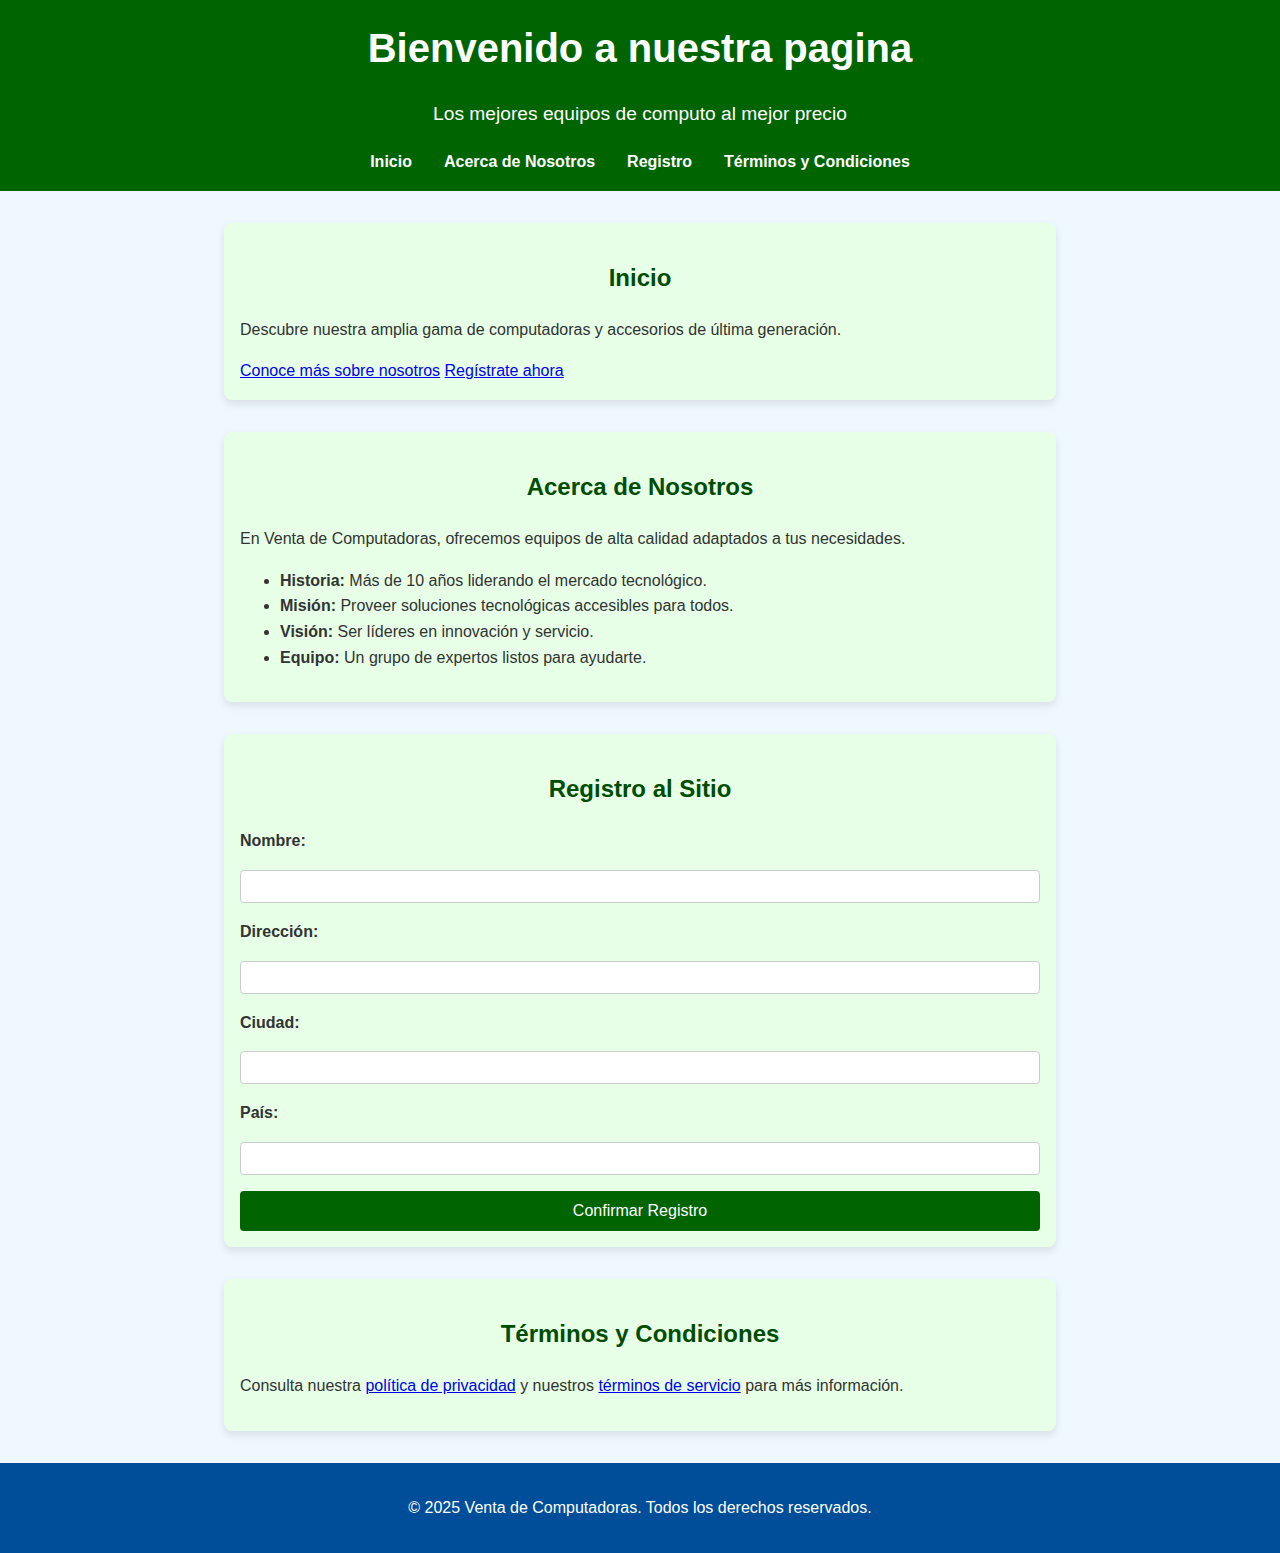
<file: Actividad 1/index.html>
<!DOCTYPE html>
<html lang="es">
<head>
    <meta charset="UTF-8">
    <meta name="viewport" content="width=device-width, initial-scale=1.0">
    <title>Venta de Computadoras</title>
    <link rel="stylesheet" href="estilos.css">
</head>
<body>
    <header>
        <div class="banner">
            <h1>Bienvenido a nuestra pagina</h1>
            <p>Los mejores equipos de computo al mejor precio</p>
        </div>
        <nav>
            <ul>
                <li><a href="#inicio">Inicio</a></li>
                <li><a href="#acerca">Acerca de Nosotros</a></li>
                <li><a href="#registro">Registro</a></li>
                <li><a href="#terminos">Términos y Condiciones</a></li>
            </ul>
        </nav>
    </header>

    <main>
        <section id="inicio">
            <h2>Inicio</h2>
            <p>Descubre nuestra amplia gama de computadoras y accesorios de última generación.</p>
            <div class="enlaces">
                <a href="#acerca">Conoce más sobre nosotros</a>
                <a href="#registro">Regístrate ahora</a>
            </div>
        </section>

        <section id="acerca">
            <h2>Acerca de Nosotros</h2>
            <p>En Venta de Computadoras, ofrecemos equipos de alta calidad adaptados a tus necesidades.</p>
            <ul>
                <li><strong>Historia:</strong> Más de 10 años liderando el mercado tecnológico.</li>
                <li><strong>Misión:</strong> Proveer soluciones tecnológicas accesibles para todos.</li>
                <li><strong>Visión:</strong> Ser líderes en innovación y servicio.</li>
                <li><strong>Equipo:</strong> Un grupo de expertos listos para ayudarte.</li>
            </ul>
        </section>

        <section id="registro">
            <h2>Registro al Sitio</h2>
            <form>
                <label for="nombre">Nombre:</label>
                <input type="text" id="nombre" name="nombre" required>

                <label for="direccion">Dirección:</label>
                <input type="text" id="direccion" name="direccion" required>

                <label for="ciudad">Ciudad:</label>
                <input type="text" id="ciudad" name="ciudad" required>

                <label for="pais">País:</label>
                <input type="text" id="pais" name="pais" required>

                <button type="submit">Confirmar Registro</button>
            </form>
        </section>

        <section id="terminos">
            <h2>Términos y Condiciones</h2>
            <p>Consulta nuestra <a href="#">política de privacidad</a> y nuestros <a href="#">términos de servicio</a> para más información.</p>
        </section>
    </main>

    <footer>
        <p>&copy; 2025 Venta de Computadoras. Todos los derechos reservados.</p>
    </footer>
</body>
</html>
</file>
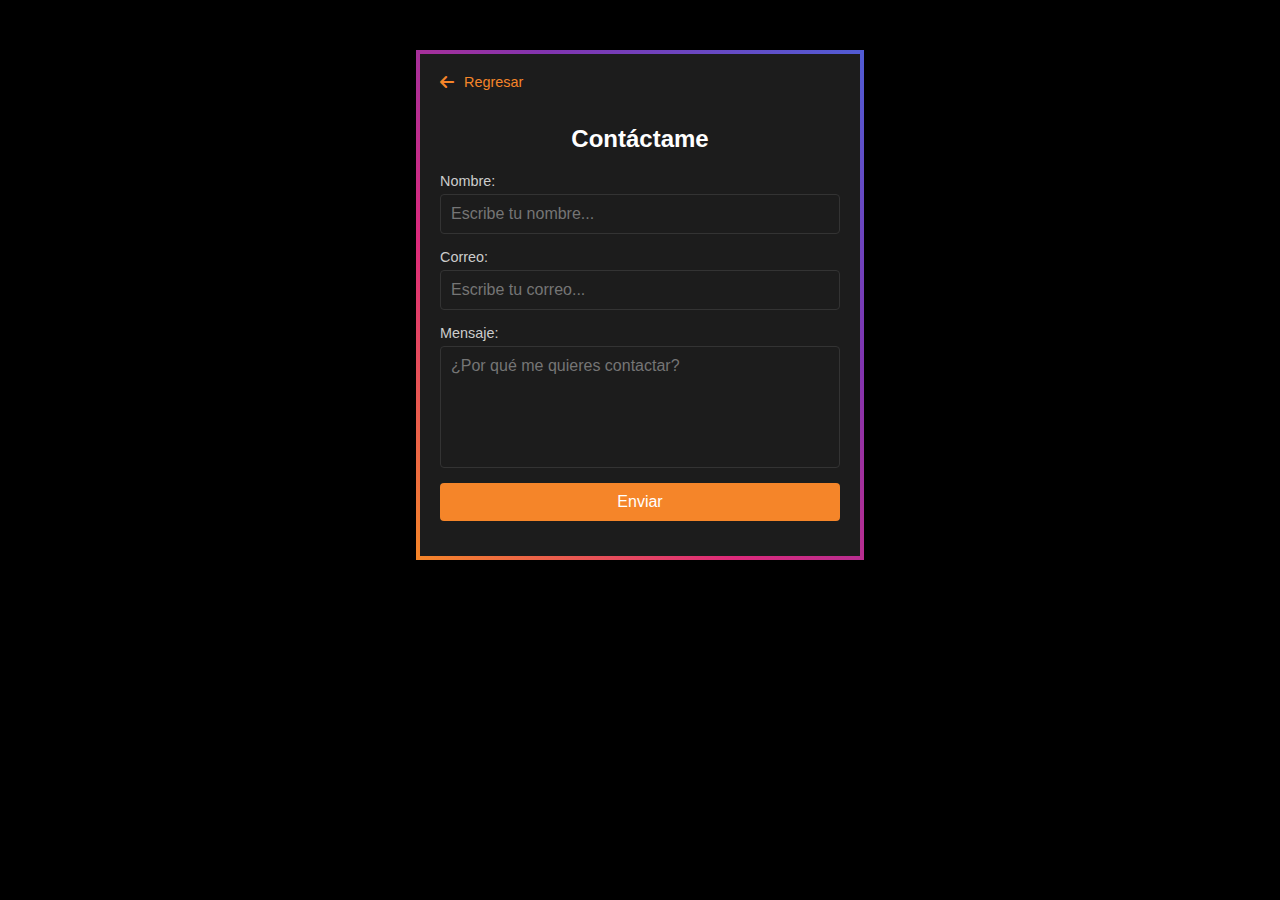
<file: Practica 1/Inspirada/formulario.html>
<!DOCTYPE html>
<html lang="es">
<head>
    <meta charset="UTF-8">
    <meta name="viewport" content="width=device-width, initial-scale=1.0">
    <title>Formulario de Contacto</title>
    <link rel="stylesheet" href="form.css">
    <!-- Enlace a Font Awesome para los íconos -->
    <link rel="stylesheet" href="https://cdnjs.cloudflare.com/ajax/libs/font-awesome/6.0.0-beta3/css/all.min.css">
</head>
<body>
    <section class="form-section gradient-border">
        <!-- Botón de regresar -->
        <a href="tarjeta.html" class="back-button">
            <i class="fas fa-arrow-left"></i> Regresar
        </a>
        <form class="form">
            <h2>Contáctame</h2>
            <label for="name">Nombre:</label>
            <input type="text" id="name" placeholder="Escribe tu nombre...">
            
            <label for="email">Correo:</label>
            <input type="email" id="email" placeholder="Escribe tu correo...">
            
            <label for="message">Mensaje:</label>
            <textarea id="message" placeholder="¿Por qué me quieres contactar?"></textarea>
            
            <button>Enviar</button>
        </form>
    </section>
</body>
</html>
</file>
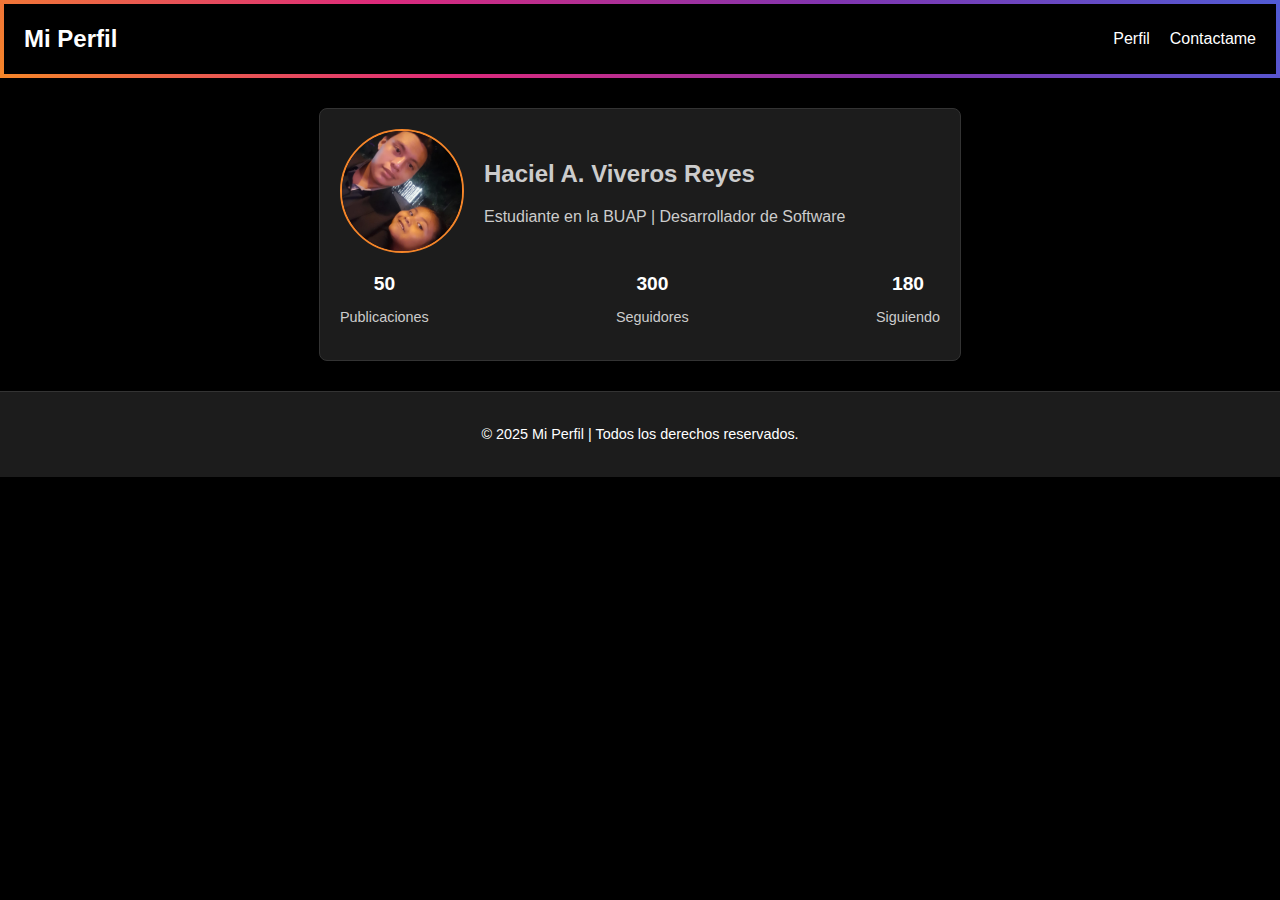
<file: Practica 1/Inspirada/tarjeta.html>
<!DOCTYPE html>
<html lang="es">
<head>
    <meta charset="UTF-8">
    <meta name="viewport" content="width=device-width, initial-scale=1.0">
    <title>Mi Perfil</title>
    <link rel="stylesheet" href="estilos.css">
</head>
<body>
    <header class="gradient-border">
        <nav class="navbar">
            <div class="logo">Mi Perfil</div>
            <ul class="nav-links">
                <li><a href="#">Perfil</a></li>
                <li><a href="formulario.html">Contactame</a></li>
            </ul>
        </nav>
    </header>
    
    <main>
        <section class="profile-container">
            <div class="profile-header">
                <img src="img/yo.jpg" alt="Foto de perfil" class="profile-pic">
                <div class="profile-info">
                    <h2>Haciel A. Viveros Reyes</h2>
                    <p>Estudiante en la BUAP | Desarrollador de Software</p>
                </div>
            </div>
            <div class="profile-stats">
                <div>
                    <h3>50</h3>
                    <p>Publicaciones</p>
                </div>
                <div>
                    <h3>300</h3>
                    <p>Seguidores</p>
                </div>
                <div>
                    <h3>180</h3>
                    <p>Siguiendo</p>
                </div>
            </div>
        </section>
    </main>

    <footer>
        <p>© 2025 Mi Perfil | Todos los derechos reservados.</p>
    </footer>
</body>
</html>
</file>
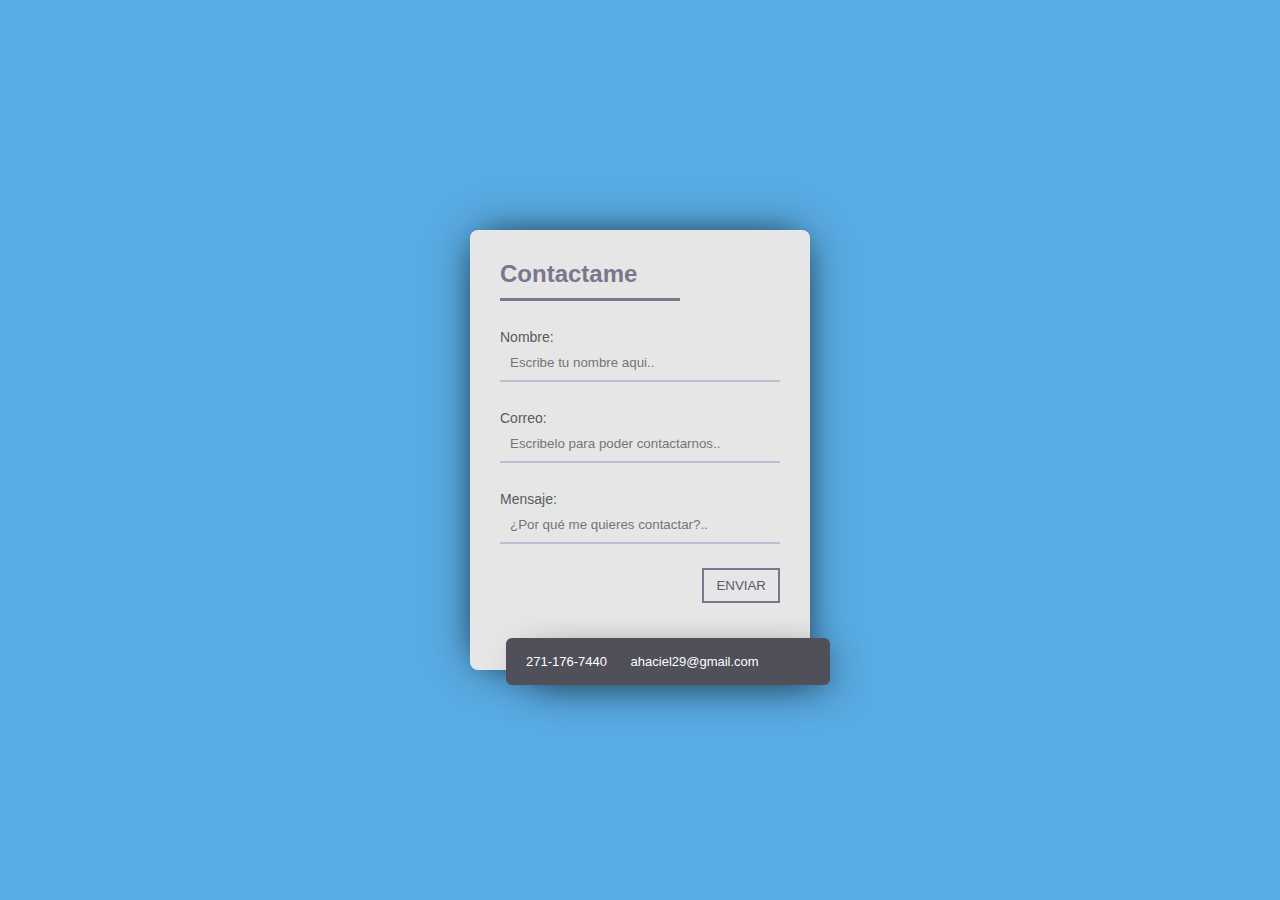
<file: Practica 1/tarjeta/formulario.html>
<!DOCTYPE html>
<html lang="en">
<head>
    <meta charset="UTF-8">
    <meta name="viewport" content="width=device-width, initial-scale=1.0">
    <title>Formulario de contacto</title>
    <link rel="stylesheet" href="form.css">
</head>
<body>
    <form class="form">
        <h2>Contactame</h2>
        <p type="Nombre:"><input placeholder="Escribe tu nombre aqui.."></input></p>
        <p type="Correo:"><input placeholder="Escribelo para poder contactarnos.."></input></p>
        <p type="Mensaje:"><input placeholder="¿Por qué me quieres contactar?.."></input></p>
        <button>ENVIAR</button>
        <div>
          <span class="fa fa-phone"></span>271-176-7440
          <span class="fa fa-envelope-o"></span> ahaciel29@gmail.com
        </div>
      </form>
</body>
</html>
</file>
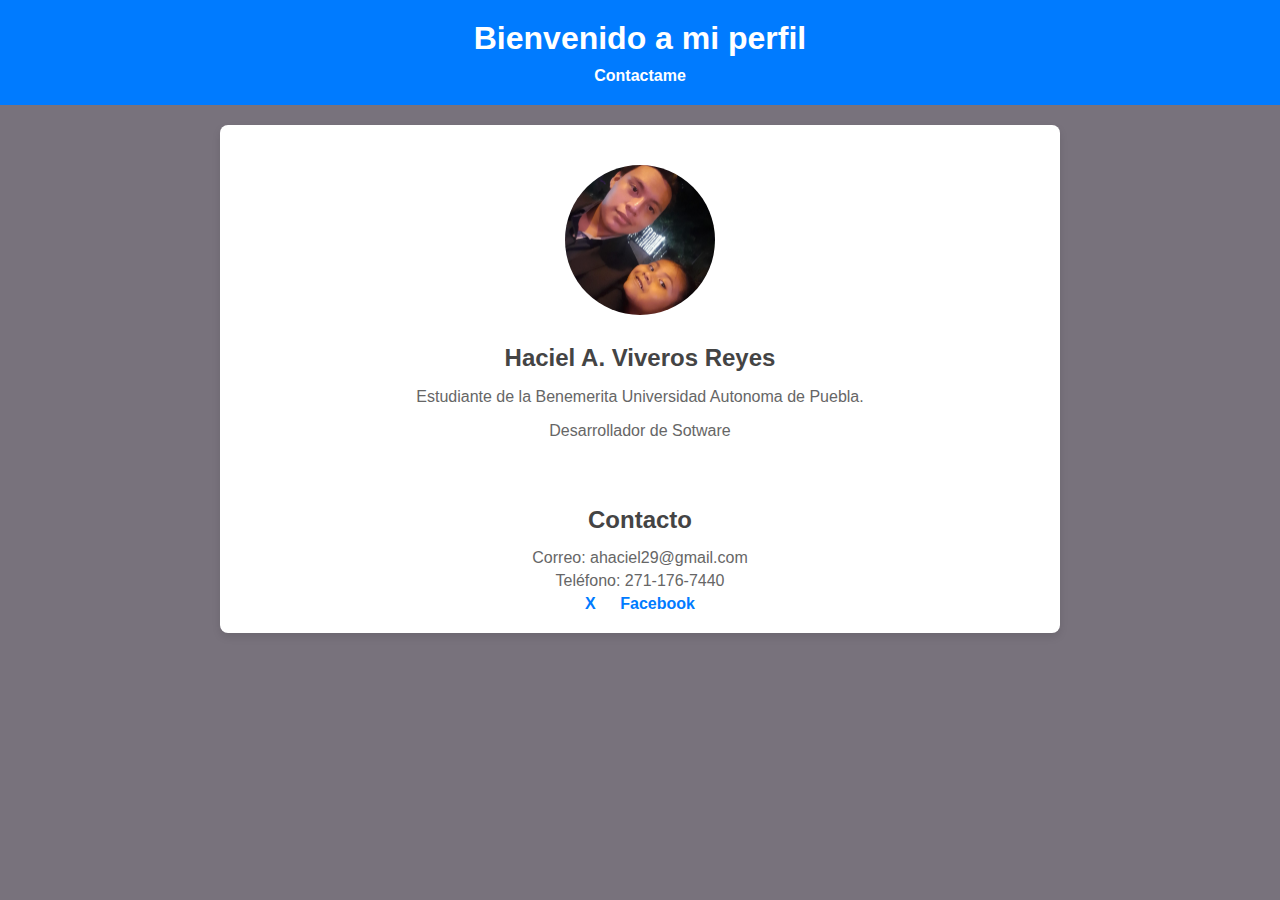
<file: Practica 1/tarjeta/tarjeta.html>
<!DOCTYPE html>
<html lang="es">
<head>
    <meta charset="UTF-8">
    <meta name="viewport" content="width=device-width, initial-scale=1.0">
    <title>Tarjeta de pefil</title>
    <link rel="stylesheet" href="estilos.css">
</head>
<body>
    <header>
        <div class="banner">
            <h1>Bienvenido a mi perfil</h1>
        </div>
        <nav>
            <ul>
                <li><a href="formulario.html">Contactame</a></li>
            </ul>
        </nav>
    </header>
    
    <div class="container">
        <!-- Tarjeta de Perfil -->
        <div class="profile-card">
            <img src="img/yo.jpg" alt="Foto de perfil">
            <h2>Haciel A. Viveros Reyes</h2>
            <p>Estudiante de la Benemerita Universidad Autonoma de Puebla.</p>
            <p>Desarrollador de Sotware</p>
        </div>

        <!-- Tarjeta de Contacto -->
        <div class="contact-section">
            <h2>Contacto</h2>
            <p>Correo: ahaciel29@gmail.com</p>
            <p>Teléfono: 271-176-7440</p>
            <div class="social-media">
                <a href="https://x.com">X</a>
                <a href="https://facebook.com">Facebook</a>
            </div>
        </div>
    </div>
</body>
</html>
</file>
<file: Actividad 1/estilos.css>
/* General Styles */
body {
    font-family: Arial, sans-serif;
    margin: 0;
    padding: 0;
    line-height: 1.6;
    background-color: #f0f8ff; /* Light blue background */
    color: #333;
}

/* Header Styles */
header {
    background: #006400; /* Dark green */
    color: #fff;
    padding: 1rem 0;
    text-align: center;
}

header .banner h1 {
    margin: 0;
    font-size: 2.5rem;
}

header .banner p {
    font-size: 1.2rem;
}

nav ul {
    display: flex;
    justify-content: center;
    list-style: none;
    margin: 0;
    padding: 0;
}

nav ul li {
    margin: 0 1rem;
}

nav ul li a {
    color: #fff;
    text-decoration: none;
    font-weight: bold;
}

nav ul li a:hover {
    text-decoration: underline;
}

/* Section Styles */
section {
    margin: 2rem auto;
    padding: 1rem;
    max-width: 800px;
    background: #e6ffe6; /* Light green background */
    border-radius: 8px;
    box-shadow: 0 4px 8px rgba(0, 0, 0, 0.1);
}

section h2 {
    color: #004d00; /* Dark green */
    text-align: center;
}

section p {
    text-align: justify;
}

/* Form Styles */
form {
    display: flex;
    flex-direction: column;
    gap: 1rem;
}

form label {
    font-weight: bold;
}

form input {
    padding: 0.5rem;
    border: 1px solid #ccc;
    border-radius: 4px;
}

form button {
    background: #006400; /* Dark green */
    color: #fff;
    border: none;
    padding: 0.7rem;
    border-radius: 4px;
    font-size: 1rem;
    cursor: pointer;
}

form button:hover {
    background: #004d00; /* Darker green */
}

/* Footer Styles */
footer {
    background: #004d99; /* Dark blue */
    color: #fff;
    text-align: center;
    padding: 1rem 0;
    margin-top: 2rem;
}
</file>
<file: Practica 1/Inspirada/form.css>
/* Configuración general */
body {
    font-family: 'Arial', sans-serif;
    margin: 0;
    padding: 0;
    background-color: #000; /* Fondo negro */
    color: #fff; /* Texto blanco */
}

a {
    text-decoration: none;
    color: inherit;
}

/* Contenedor del formulario */
.form-section {
    max-width: 400px;
    margin: 50px auto;
    padding: 20px;
    background-color: #1c1c1c; /* Fondo oscuro */
    border: 1px solid #333;
    border-radius: 8px;
    box-shadow: 0 4px 8px rgba(0, 0, 0, 0.3);
    position: relative;
    z-index: 1;
}

.gradient-border {
    border: 4px solid;
    border-image-source: linear-gradient(45deg, #f58529, #dd2a7b, #8134af, #515bd4);
    border-image-slice: 1;
}

form {
    display: flex;
    flex-direction: column;
}

h2 {
    text-align: center;
    margin-bottom: 20px;
    color: #fff;
}

label {
    margin-bottom: 5px;
    font-size: 0.9rem;
    color: #ccc;
}

input, textarea, button {
    font-family: 'Arial', sans-serif;
    font-size: 1rem;
    padding: 10px;
    margin-bottom: 15px;
    border: 1px solid #333;
    border-radius: 4px;
    background-color: #1c1c1c;
    color: #fff;
}

textarea {
    resize: none;
    height: 100px;
}

button {
    background-color: #f58529;
    color: #fff;
    border: none;
    cursor: pointer;
    transition: background-color 0.3s;
}

button:hover {
    background-color: #dd2a7b;
}

/* Estilo para el botón de regresar */
.back-button {
    display: flex;
    align-items: center;
    gap: 10px;
    font-size: 0.9rem;
    color: #f58529;
    margin-bottom: 15px;
}

.back-button:hover {
    color: #dd2a7b;
}

.back-button i {
    font-size: 1rem;
}
</file>
<file: Practica 1/Inspirada/estilos.css>
/* Configuración general */
body {
    font-family: 'Arial', sans-serif;
    margin: 0;
    padding: 0;
    background-color: #000; /* Fondo negro */
    color: #fff; /* Texto blanco */
}

a {
    text-decoration: none;
    color: inherit;
}

header {
    background-color: #000; /* Fondo negro */
    padding: 10px 20px;
    position: relative;
    z-index: 1;
}

.gradient-border {
    border: 4px solid;
    border-image-source: linear-gradient(45deg, #f58529, #dd2a7b, #8134af, #515bd4);
    border-image-slice: 1;
}

.navbar {
    display: flex;
    justify-content: space-between;
    align-items: center;
}

.logo {
    font-weight: bold;
    font-size: 1.5rem;
    color: #fff;
}

.nav-links {
    list-style: none;
    display: flex;
    gap: 20px;
}

.nav-links li {
    display: inline;
}

.nav-links a:hover {
    color: #f58529;
}

/* Contenedor del perfil */
.profile-container {
    max-width: 600px;
    margin: 30px auto;
    padding: 20px;
    background-color: #1c1c1c; /* Fondo oscuro */
    border: 1px solid #333;
    border-radius: 8px;
}

.profile-header {
    display: flex;
    align-items: center;
    gap: 20px;
    margin-bottom: 20px;
}

.profile-pic {
    width: 120px;
    height: 120px;
    border-radius: 50%;
    object-fit: cover;
    border: 2px solid #f58529; /* Borde de colores */
}

.profile-info {
    font-size: 1rem;
    color: #ccc;
}

.profile-stats {
    display: flex;
    justify-content: space-between;
    text-align: center;
    font-size: 0.9rem;
    color: #ccc;
}

.profile-stats h3 {
    margin: 0;
    font-size: 1.2rem;
    color: #fff;
}

footer {
    text-align: center;
    padding: 20px;
    font-size: 0.9rem;
    background-color: #1c1c1c;
    border-top: 1px solid #333;
}
</file>
<file: Practica 1/tarjeta/form.css>
body{
    background:#59ABE3;
    margin:0
}

.form{
    width:340px;
    height:440px;
    background:#e6e6e6;
    border-radius:8px;
    box-shadow:0 0 40px -10px #000;
    margin:calc(50vh - 220px) auto;
    padding:20px 30px;
    max-width:calc(100vw - 40px);
    box-sizing:border-box;
    font-family:'Montserrat',sans-serif;
    position:relative
}

h2{
    margin:10px 0;
    padding-bottom:10px;
    width:180px;color:#78788c;
    border-bottom:3px solid #78788c
}

input{
    width:100%;
    padding:10px;
    box-sizing:border-box;
    background:none;
    outline:none;
    resize:none;
    border:0;
    font-family:'Montserrat',sans-serif;
    transition:all .3s;
    border-bottom:2px solid #bebed2
}

input:focus{
    border-bottom:2px solid #78788c
}

p:before{
    content:attr(type);
    display:block;
    margin:28px 0 0;
    font-size:14px;
    color:#5a5a5a
}

button{
    float:right;
    padding:8px 12px;
    margin:8px 0 0;
    font-family:'Montserrat',sans-serif;
    border:2px solid #78788c;
    background:0;
    color:#5a5a6e;
    cursor:pointer;
    transition:all .3s
}

button:hover{
    background:#78788c;
    color:#fff
}

div{
    content:'Hi';
    position:absolute;
    bottom:-15px;
    right:-20px;
    background:#50505a;
    color:#fff;
    width:320px;
    padding:16px 4px 16px 0;
    border-radius:6px;
    font-size:13px;
    box-shadow:10px 10px 40px -14px #000
}

span{
    margin:0 5px 0 15px
}
</file>
<file: Practica 1/tarjeta/estilos.css>
body {
    font-family: Arial, sans-serif;
    margin: 0;
    padding: 0;
    background: #78727c;
    color: #333;
}
header {
    background: #007BFF;
    color: #fff;
    padding: 20px 0;
}
.banner {
    text-align: center;
}
.banner h1 {
    margin: 0;
    font-size: 2rem;
}
nav {
    margin-top: 10px;
    text-align: center;
}
nav ul {
    list-style: none;
    padding: 0;
    margin: 0;
    display: inline-block;
}
nav ul li {
    display: inline;
    margin: 0 10px;
}
nav ul li a {
    color: #fff;
    text-decoration: none;
    font-weight: bold;
}
nav ul li a:hover {
    text-decoration: underline;
}
.container {
    max-width: 800px;
    margin: 20px auto;
    padding: 20px;
    background: #fff;
    border-radius: 8px;
    box-shadow: 0 4px 8px rgba(0, 0, 0, 0.1);
}
.profile-card {
    text-align: center;
    padding: 20px;
}
.profile-card img {
    width: 150px;
    height: 150px;
    border-radius: 50%;
    object-fit: cover;
    margin-bottom: 15px;
}
.profile-card h2 {
    margin: 10px 0;
    color: #444;
}
.profile-card p {
    font-size: 1rem;
    color: #666;
}
.contact-section {
    margin-top: 30px;
    text-align: center;
}
.contact-section h2 {
    margin-bottom: 15px;
    color: #444;
}
.contact-section p {
    margin: 5px 0;
    font-size: 1rem;
    color: #666;
}
.social-media a {
    margin: 0 10px;
    text-decoration: none;
    color: #007BFF;
    font-weight: bold;
}
.social-media a:hover {
    text-decoration: underline;
}
</file>
